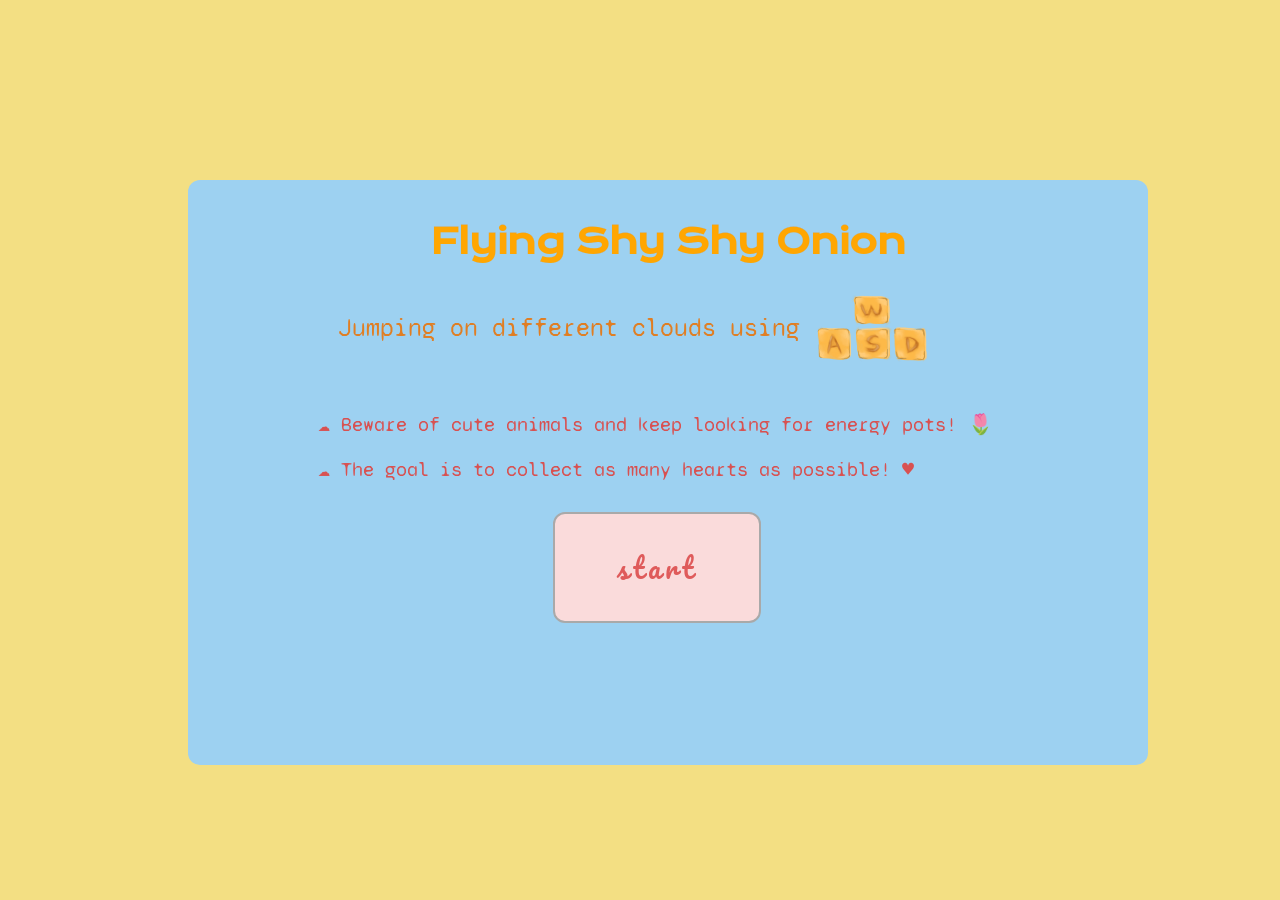
<file: index.html>
<!DOCTYPE html>
<html lang="en">
<head>
    <meta charset="UTF-8">
    <meta name="viewport" content="width=device-width, initial-scale=1.0">

    <link rel="stylesheet" href="styles.css">

    <title>Flying Shy Shy Onion</title>

	<link href="https://fonts.googleapis.com/css2?family=Syne+Mono&display=swap" rel="stylesheet">
	<link href="https://fonts.googleapis.com/css2?family=Krona+One&family=Syne+Mono&display=swap" rel="stylesheet">
	<link href="https://fonts.googleapis.com/css2?family=Krona+One&family=Pacifico&family=Syne+Mono&display=swap" rel="stylesheet">
</head>
<body>
    

    <div class="container">
		<h1>Flying Shy Shy Onion </h1>
		<div class="how">
			<p>Jumping on different clouds using</p>
		</div>
		<div class="keys">
			<img src="img/keys.png" alt="">
		</div>
		<div class="info">
			<p>☁️ Beware of cute animals and keep looking for energy pots! 🌷</p>
			<p>☁️ The goal is to collect as many hearts as possible! ♥</p>
		</div>

        <a href="game.html" class="gtg">start</a> 
            
    </div>


</body>
</html>
</file>
<file: styles.css>
body {
    background-color: rgb(243, 223, 131);
    background-size: cover;
}

.container {
    width: 75vw;
    height: 65vh;
    margin-left: 20vh;
    margin-top: 20vh;
    background-color: rgb(157, 209, 241);
    border-radius: 12px;
}

.keys img {
    width: 130px;
    height: 130px;
    position: relative;
    left: 620px;
    bottom: 85px;
}


h1 {
    margin-left: 0 auto;
    margin-top: 25px;
    padding-top: 40px;
    
    text-align: center;
    color: rgb(255, 166, 1);
    font-size: 34px;
    font-family: 'Krona One', sans-serif;
    text-decoration: rgb(223, 91, 91);
    -webkit-text-stroke: 0.1px rgb(175, 167, 167);
    -webkit-animation: glow 1s ease-in-out infinite alternate;
    -moz-animation: glow 1s ease-in-out infinite alternate;
    animation: glow 1s ease-in-out infinite alternate;
  }
  
  @keyframes glow {
    from {
      text-shadow: 0 0 5px #fff, 0 0 10px #fff, 0 0 20px #f5ec9c, 0 0 30px  #f5ec9c, 0 0 40px #f5ec9c, 0 0 50px  #f5ec9c, 0 0 60px  #f5ec9c;
    }
    
    to {
      text-shadow: 0 0 5px #fff, 0 0 20px #ffe655, 0 0 30px #ffe655, 0 0 40px #ffe655, 0 0 50px #ffe655, 0 0 60px #ffe655, 0 0 70px #ffe655;
    }
  }


.how p {
    padding: 5px 150px;
    font-family: 'Syne Mono', monospace;
    color: rgb(224, 126, 35);
    font-size: 25px;
}

.how {
    position: relative;
    top: 20px;
}

.info p {
    padding: 0px 130px;
    font-family: 'Syne Mono', monospace;
    color: rgb(216, 81, 81);
    font-size: 20px;
}

.info {
    position: relative;
    bottom: 95px;
}



.gtg {
    
        background-color: rgb(250, 219, 219); 
        border: 2px solid darkgrey;
        border-radius: 12px; 
        margin: 0 auto;
        margin-left: 38%;
        cursor: pointer; 
        width: 15%; 

        color: rgb(223, 91, 91); 
        font-family: 'Pacifico', cursive;
        letter-spacing: 4px;
        padding: 30px 30px; 
        text-align: center; 
        display: inline-block; 
        font-size: 27px; 
        text-decoration:none;
        
        position: relative;
        bottom: 85px;

    
}

.gtg:hover {
    background-color: rgb(248, 242, 221);
}
</file>
